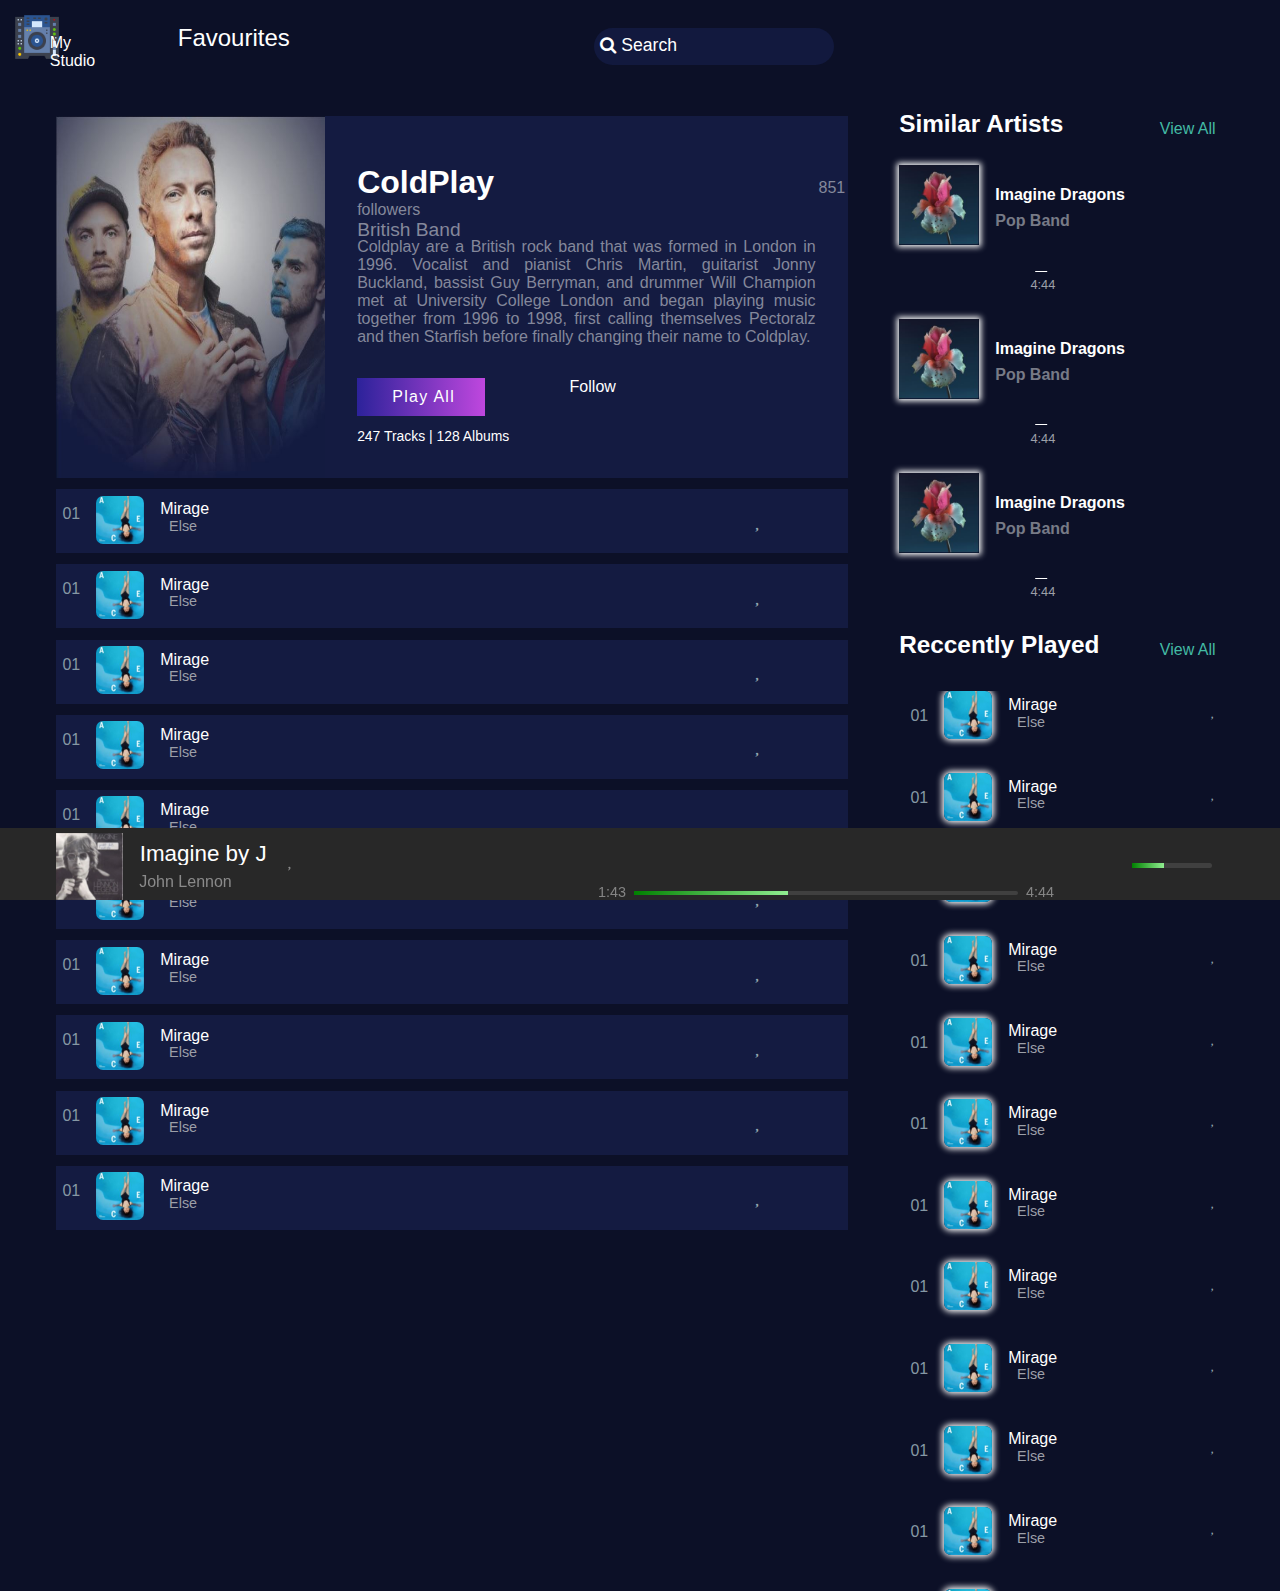
<file: coldplay.html>
<!DOCTYPE html>
<html>
<head>
	<title>Ninja's Studio</title>
	<meta name="viewport" content="width=device-width, initial-scale=1, minimum-scale=1">
	<link rel="stylesheet" type="text/css" href="style.css">
	<link rel="stylesheet" href="https://use.fontawesome.com/releases/v5.5.0/css/all.css" integrity="sha384-B4dIYHKNBt8Bc12p+WXckhzcICo0wtJAoU8YZTY5qE0Id1GSseTk6S+L3BlXeVIU" crossorigin="anonymous">
	<link href="https://cdnjs.cloudflare.com/ajax/libs/font-awesome/4.7.0/css/font-awesome.min.css" rel="stylesheet"/>
	<link rel="stylesheet" href="https://use.fontawesome.com/releases/v5.7.2/css/all.css" integrity="sha384-fnmOCqbTlWIlj8LyTjo7mOUStjsKC4pOpQbqyi7RrhN7udi9RwhKkMHpvLbHG9Sr" crossorigin="anonymous">
</head>
<body style="padding-top:50px">
	<div id="wrapper">
		<header>
			<nav>
				<div class="icon">
					<img src="images/music-studio-icon.png">
				</div>
				<div id="name">
					<span>My Studio</span>
				</div>
	            <div class="favourites"><span>Favourites</span></div>
	            <div class="search"><input type="text" placeholder="&#xF002; Search" style="font-family:sans-serif, FontAwesome" /></div>
	            <!-- <div class="search-icon"> -->
	            <div class="bell-icon"><i class="far fa-bell"></i></div>
	            <div class="profile-pic"><i class="far fa-user-circle"></i></div>
			</nav>
		</header>

		<div id="container">
			<main class="main-container2">
				<div class="about-artist2">
					<img src="images/singers/coldplay.JPG">
					<div class="details2">
						<div class="band-name">
							<span id="band-name2">ColdPlay</span>
							<span id="followers">851 followers</span>
							<br>
							<span id="band-type">British Band</span>
						</div>
						<div id="about-band">
							<p>Coldplay are a British rock band that was formed in London in 1996. Vocalist and pianist Chris Martin, guitarist Jonny Buckland, bassist Guy Berryman, and drummer Will Champion met at University College London and began playing music together from 1996 to 1998, first calling themselves Pectoralz and then Starfish before finally changing their name to Coldplay.</p>
						</div>
						<div class="play-all">
							<span>
								<div id="play-button2">
									<span> Play All </span>
								</div>
							</span>
							<span id="follow">Follow</span>
							<br>
							<span id="tracks">247 Tracks | 128 Albums</span>
						</div>
					</div>
				</div>

				<div class="song-list2">
					<div class="song-details2">
						<span class="song-number mbleft2">01</span>
						<div class="image-thumbnail mb2">
							<img src="images/queue/poster.jpg">
						</div>
						<div class="song-details mb2">
							<span class="song-name">Mirage</span>
							<span class="singer-name">Else</span>
						</div>
						<div class="heart-icon mb3">
							<i class="far fa-heart"></i>
							<i class="fas fa-plus"></i>
						</div>
					</div>

					<div class="song-details2">
						<span class="song-number mbleft2">01</span>
						<div class="image-thumbnail mb2">
							<img src="images/queue/poster.jpg">
						</div>
						<div class="song-details mb2">
							<span class="song-name">Mirage</span>
							<span class="singer-name">Else</span>
						</div>
						<div class="heart-icon mb3">
							<i class="far fa-heart"></i>
							<i class="fas fa-plus"></i>
						</div>
					</div>

					<div class="song-details2">
						<span class="song-number mbleft2">01</span>
						<div class="image-thumbnail mb2">
							<img src="images/queue/poster.jpg">
						</div>
						<div class="song-details mb2">
							<span class="song-name">Mirage</span>
							<span class="singer-name">Else</span>
						</div>
						<div class="heart-icon mb3">
							<i class="far fa-heart"></i>
							<i class="fas fa-plus"></i>
						</div>
					</div>

					<div class="song-details2">
						<span class="song-number mbleft2">01</span>
						<div class="image-thumbnail mb2">
							<img src="images/queue/poster.jpg">
						</div>
						<div class="song-details mb2">
							<span class="song-name">Mirage</span>
							<span class="singer-name">Else</span>
						</div>
						<div class="heart-icon mb3">
							<i class="far fa-heart"></i>
							<i class="fas fa-plus"></i>
						</div>
					</div>

					<div class="song-details2">
						<span class="song-number mbleft2">01</span>
						<div class="image-thumbnail mb2">
							<img src="images/queue/poster.jpg">
						</div>
						<div class="song-details mb2">
							<span class="song-name">Mirage</span>
							<span class="singer-name">Else</span>
						</div>
						<div class="heart-icon mb3">
							<i class="far fa-heart"></i>
							<i class="fas fa-plus"></i>
						</div>
					</div>

					<div class="song-details2">
						<span class="song-number mbleft2">01</span>
						<div class="image-thumbnail mb2">
							<img src="images/queue/poster.jpg">
						</div>
						<div class="song-details mb2">
							<span class="song-name">Mirage</span>
							<span class="singer-name">Else</span>
						</div>
						<div class="heart-icon mb3">
							<i class="far fa-heart"></i>
							<i class="fas fa-plus"></i>
						</div>
					</div>

					<div class="song-details2">
						<span class="song-number mbleft2">01</span>
						<div class="image-thumbnail mb2">
							<img src="images/queue/poster.jpg">
						</div>
						<div class="song-details mb2">
							<span class="song-name">Mirage</span>
							<span class="singer-name">Else</span>
						</div>
						<div class="heart-icon mb3">
							<i class="far fa-heart"></i>
							<i class="fas fa-plus"></i>
						</div>
					</div>

					<div class="song-details2">
						<span class="song-number mbleft2">01</span>
						<div class="image-thumbnail mb2">
							<img src="images/queue/poster.jpg">
						</div>
						<div class="song-details mb2">
							<span class="song-name">Mirage</span>
							<span class="singer-name">Else</span>
						</div>
						<div class="heart-icon mb3">
							<i class="far fa-heart"></i>
							<i class="fas fa-plus"></i>
						</div>
					</div>

					<div class="song-details2">
						<span class="song-number mbleft2">01</span>
						<div class="image-thumbnail mb2">
							<img src="images/queue/poster.jpg">
						</div>
						<div class="song-details mb2">
							<span class="song-name">Mirage</span>
							<span class="singer-name">Else</span>
						</div>
						<div class="heart-icon mb3">
							<i class="far fa-heart"></i>
							<i class="fas fa-plus"></i>
						</div>
					</div>

					<div class="song-details2">
						<span class="song-number mbleft2">01</span>
						<div class="image-thumbnail mb2">
							<img src="images/queue/poster.jpg">
						</div>
						<div class="song-details mb2">
							<span class="song-name">Mirage</span>
							<span class="singer-name">Else</span>
						</div>
						<div class="heart-icon mb3">
							<i class="far fa-heart"></i>
							<i class="fas fa-plus"></i>
						</div>
					</div>
					
				</div>
			</main>

			<aside>
				<section id="aside-section">
					<span id="aside-heading">
						<h3>Similar Artists</h3>
					</span>
					<div id="queue-link">
						<a href="#">View All</a>
						<i class="fas fa-caret-down"></i>
					</div>
					<div class="queue-dropdown">
						<div id="queue-value">
							<span> Playlists </span>
						</div>
						<hr>
						<div id="queue-value">
							<span> Favourite Songs </span>
						</div>
					</div>
				</section>
				
				<div class="queue-list2">
					<div class="artist-pic">
						<img src="images/latest/02.JPG">
					</div>

					<div class="artist-details2">
						<div id="artist-name2">
							Imagine Dragons
						</div>
						<div id="song-type2">
							Pop Band
						</div>
					</div>

					<div id="drop-down">
						<div class="three-dots">
							<a href="#">
								<i class="fas fa-ellipsis-h"></i>
							</a>
						</div>
						<div class="drop-down-menu">
							<div class="icon-and-use">
								<span id="dropdown-button">
									<i class="fas fa-play"></i>
								</span>
								<span class="icon-use">
									Play Now
								</span>
							</div>
							<hr>
							<div class="icon-and-use">
								<span id="dropdown-button">
									<i class="fas fa-plus"></i>
								</span>
								<span class="icon-use">
									Add To Queue
								</span>
							</div>
							<hr>
							<div class="icon-and-use">
								<span id="dropdown-button">
									<i class="fas fa-list"></i>
								</span>
								<span class="icon-use">
									Add To Favourites
								</span>
							</div>
							<hr>
							<div class="icon-and-use">
								<span id="dropdown-button">
									<i class="fas fa-info-circle"></i>
								</span>
								<span class="icon-use">
									Get Info
								</span>
							</div>
						</div>
						<div class="time-duration">
							4:44
						</div>
					</div>
				</div>
				<div class="queue-list2">
					<div class="artist-pic">
						<img src="images/latest/02.JPG">
					</div>

					<div class="artist-details2">
						<div id="artist-name2">
							Imagine Dragons
						</div>
						<div id="song-type2">
							Pop Band
						</div>
					</div>

					<div id="drop-down">
						<div class="three-dots">
							<a href="#">
								<i class="fas fa-ellipsis-h"></i>
							</a>
						</div>
						<div class="drop-down-menu">
							<div class="icon-and-use">
								<span id="dropdown-button">
									<i class="fas fa-play"></i>
								</span>
								<span class="icon-use">
									Play Now
								</span>
							</div>
							<hr>
							<div class="icon-and-use">
								<span id="dropdown-button">
									<i class="fas fa-plus"></i>
								</span>
								<span class="icon-use">
									Add To Queue
								</span>
							</div>
							<hr>
							<div class="icon-and-use">
								<span id="dropdown-button">
									<i class="fas fa-list"></i>
								</span>
								<span class="icon-use">
									Add To Favourites
								</span>
							</div>
							<hr>
							<div class="icon-and-use">
								<span id="dropdown-button">
									<i class="fas fa-info-circle"></i>
								</span>
								<span class="icon-use">
									Get Info
								</span>
							</div>
						</div>
						<div class="time-duration">
							4:44
						</div>
					</div>
				</div>
				<div class="queue-list2">
					<div class="artist-pic">
						<img src="images/latest/02.JPG">
					</div>

					<div class="artist-details2">
						<div id="artist-name2">
							Imagine Dragons
						</div>
						<div id="song-type2">
							Pop Band
						</div>
					</div>

					<div id="drop-down">
						<div class="three-dots">
							<a href="#">
								<i class="fas fa-ellipsis-h"></i>
							</a>
						</div>
						<div class="drop-down-menu">
							<div class="icon-and-use">
								<span id="dropdown-button">
									<i class="fas fa-play"></i>
								</span>
								<span class="icon-use">
									Play Now
								</span>
							</div>
							<hr>
							<div class="icon-and-use">
								<span id="dropdown-button">
									<i class="fas fa-plus"></i>
								</span>
								<span class="icon-use">
									Add To Queue
								</span>
							</div>
							<hr>
							<div class="icon-and-use">
								<span id="dropdown-button">
									<i class="fas fa-list"></i>
								</span>
								<span class="icon-use">
									Add To Favourites
								</span>
							</div>
							<hr>
							<div class="icon-and-use">
								<span id="dropdown-button">
									<i class="fas fa-info-circle"></i>
								</span>
								<span class="icon-use">
									Get Info
								</span>
							</div>
						</div>
						<div class="time-duration">
							4:44
						</div>
					</div>
				</div>

				<section id="aside-section" class="mb10">
					<span id="aside-heading">
						<h3>Reccently Played</h3>
					</span>
					<div id="queue-link">
						<a href="#">View All</a>
						<i class="fas fa-caret-down"></i>
					</div>
					<div class="queue-dropdown">
						<div id="queue-value">
							<span> Playlists </span>
						</div>
						<hr>
						<div id="queue-value">
							<span> Favourite Songs </span>
						</div>
					</div>
				</section>
				<div id="queue-list">
					<div class="queue-container">
						<span class="song-number">01</span>
						<div class="image-thumbnail">
							<img src="images/queue/poster.jpg">
						</div>
						<div class="song-details">
							<span class="song-name">Mirage</span>
							<span class="singer-name">Else</span>
						</div>
						<div class="heart-icon">
							<i class="far fa-heart"></i>
						</div>
					</div>
					<div class="queue-container">
						<span class="song-number">01</span>
						<div class="image-thumbnail">
							<img src="images/queue/poster.jpg">
						</div>
						<div class="song-details">
							<span class="song-name">Mirage</span>
							<span class="singer-name">Else</span>
						</div>
						<div class="heart-icon">
							<i class="far fa-heart"></i>
						</div>
					</div>
					<div class="queue-container">
						<span class="song-number">01</span>
						<div class="image-thumbnail">
							<img src="images/queue/poster.jpg">
						</div>
						<div class="song-details">
							<span class="song-name">Mirage</span>
							<span class="singer-name">Else</span>
						</div>
						<div class="heart-icon">
							<i class="far fa-heart"></i>
						</div>
					</div>
					<div class="queue-container">
						<span class="song-number">01</span>
						<div class="image-thumbnail">
							<img src="images/queue/poster.jpg">
						</div>
						<div class="song-details">
							<span class="song-name">Mirage</span>
							<span class="singer-name">Else</span>
						</div>
						<div class="heart-icon">
							<i class="far fa-heart"></i>
						</div>
					</div>
					<div class="queue-container">
						<span class="song-number">01</span>
						<div class="image-thumbnail">
							<img src="images/queue/poster.jpg">
						</div>
						<div class="song-details">
							<span class="song-name">Mirage</span>
							<span class="singer-name">Else</span>
						</div>
						<div class="heart-icon">
							<i class="far fa-heart"></i>
						</div>
					</div>
					<div class="queue-container">
						<span class="song-number">01</span>
						<div class="image-thumbnail">
							<img src="images/queue/poster.jpg">
						</div>
						<div class="song-details">
							<span class="song-name">Mirage</span>
							<span class="singer-name">Else</span>
						</div>
						<div class="heart-icon">
							<i class="far fa-heart"></i>
						</div>
					</div>
					<div class="queue-container">
						<span class="song-number">01</span>
						<div class="image-thumbnail">
							<img src="images/queue/poster.jpg">
						</div>
						<div class="song-details">
							<span class="song-name">Mirage</span>
							<span class="singer-name">Else</span>
						</div>
						<div class="heart-icon">
							<i class="far fa-heart"></i>
						</div>
					</div>
					<div class="queue-container">
						<span class="song-number">01</span>
						<div class="image-thumbnail">
							<img src="images/queue/poster.jpg">
						</div>
						<div class="song-details">
							<span class="song-name">Mirage</span>
							<span class="singer-name">Else</span>
						</div>
						<div class="heart-icon">
							<i class="far fa-heart"></i>
						</div>
					</div>
					<div class="queue-container">
						<span class="song-number">01</span>
						<div class="image-thumbnail">
							<img src="images/queue/poster.jpg">
						</div>
						<div class="song-details">
							<span class="song-name">Mirage</span>
							<span class="singer-name">Else</span>
						</div>
						<div class="heart-icon">
							<i class="far fa-heart"></i>
						</div>
					</div>
					<div class="queue-container">
						<span class="song-number">01</span>
						<div class="image-thumbnail">
							<img src="images/queue/poster.jpg">
						</div>
						<div class="song-details">
							<span class="song-name">Mirage</span>
							<span class="singer-name">Else</span>
						</div>
						<div class="heart-icon">
							<i class="far fa-heart"></i>
						</div>
					</div>
					<div class="queue-container">
						<span class="song-number">01</span>
						<div class="image-thumbnail">
							<img src="images/queue/poster.jpg">
						</div>
						<div class="song-details">
							<span class="song-name">Mirage</span>
							<span class="singer-name">Else</span>
						</div>
						<div class="heart-icon">
							<i class="far fa-heart"></i>
						</div>
					</div>
					<div class="queue-container">
						<span class="song-number">01</span>
						<div class="image-thumbnail">
							<img src="images/queue/poster.jpg">
						</div>
						<div class="song-details">
							<span class="song-name">Mirage</span>
							<span class="singer-name">Else</span>
						</div>
						<div class="heart-icon">
							<i class="far fa-heart"></i>
						</div>
					</div>
					<div class="queue-container">
						<span class="song-number">01</span>
						<div class="image-thumbnail">
							<img src="images/queue/poster.jpg">
						</div>
						<div class="song-details">
							<span class="song-name">Mirage</span>
							<span class="singer-name">Else</span>
						</div>
						<div class="heart-icon">
							<i class="far fa-heart"></i>
						</div>
					</div>
					<div class="queue-container">
						<span class="song-number">01</span>
						<div class="image-thumbnail">
							<img src="images/queue/poster.jpg">
						</div>
						<div class="song-details">
							<span class="song-name">Mirage</span>
							<span class="singer-name">Else</span>
						</div>
						<div class="heart-icon">
							<i class="far fa-heart"></i>
						</div>
					</div>
					<div class="queue-container">
						<span class="song-number">01</span>
						<div class="image-thumbnail">
							<img src="images/queue/poster.jpg">
						</div>
						<div class="song-details">
							<span class="song-name">Mirage</span>
							<span class="singer-name">Else</span>
						</div>
						<div class="heart-icon">
							<i class="far fa-heart"></i>
						</div>
					</div>

				</div>
			</aside>
		</div>
	</div>

	<footer>
		<div class="music-player">
			<div id="song-image">
				<img src="images/player/player.JPG">
			</div>
			<div id="name-and-singerName">
				<div id="name-song">
					Imagine by J Carter
				</div>
				<div id="name-singer">
					John Lennon
				</div>
			</div>

			<div class="player-icons">
				<i class="far fa-heart"></i>
				<i class="fas fa-ban"></i>
			</div>

			<div class="main-player">
				<div class="player-buttons">
					<span id="random">
						<i class="fas fa-random"></i>
					</span>
					<span id="step-backward">
						<i class="fas fa-step-backward"></i>
					</span>
					<span id="pause">
						<i class="far fa-pause-circle"></i>
					</span>
					<span id="step-forward">
						<i class="fas fa-step-forward"></i>
					</span>
					<span id="repeat">
						<i class="fas fa-redo"></i>
					</span>
				</div>

				<div class="slider-details">
					<div id="at-time">
						1:43
					</div>
					<div class="slider">
						<div id="breakpoint">
							<i class="fas fa-circle"></i>
						</div>
					</div>
					<div id="length-song">
						4:44
					</div>
				</div>
			</div>

			<div class="volume-and-expand">
				<span>
					<i class="fas fa-volume-up"></i>
				</span>
				<div class="slider-details2">
					<div class="slider2">
						<div id="breakpoint2">
							<i class="fas fa-circle"></i>
						</div>
					</div>
				</div>
				<span id="expand">
					<i class="fas fa-arrows-alt-v"></i>
				</span>
			</div>
		</div>
	</footer>
</body>
</html>
</file>
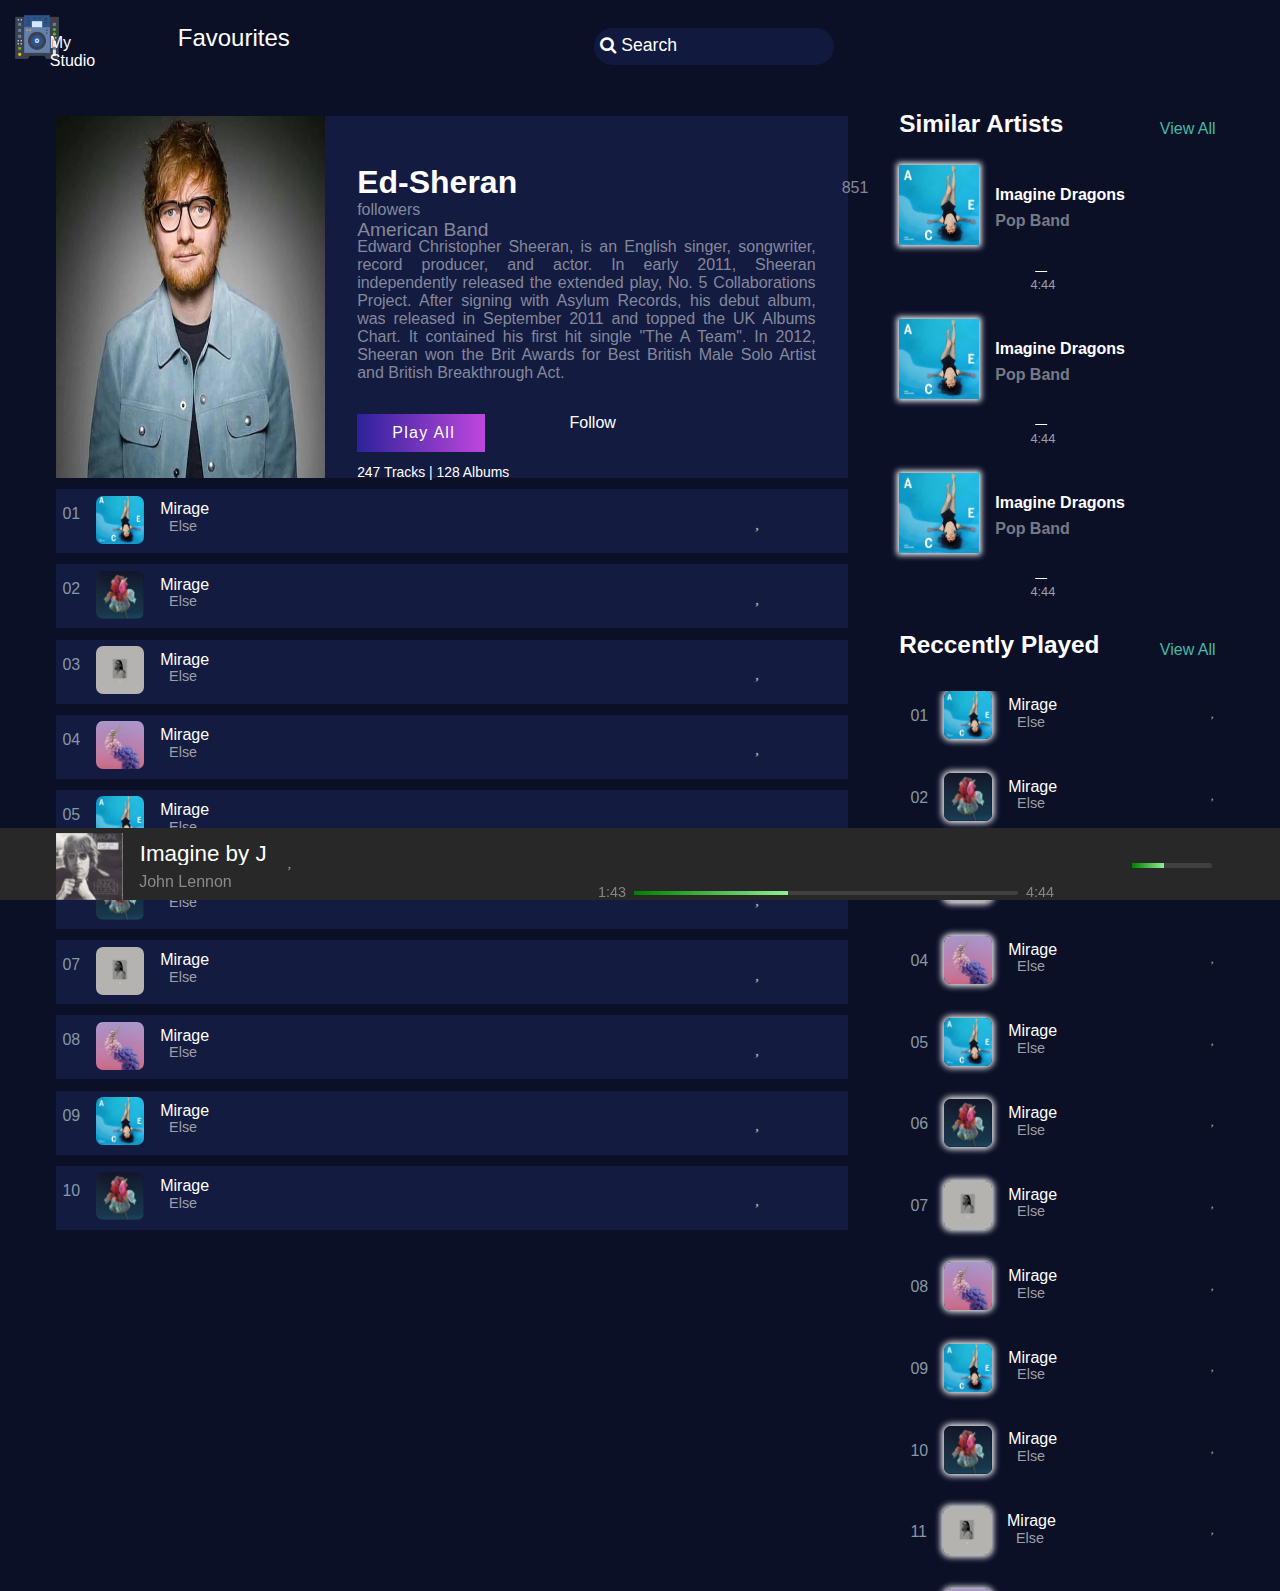
<file: ed-sheran.html>
<!DOCTYPE html>
<html>
<head>
	<title>Ninja's Studio</title>
	<meta name="viewport" content="width=device-width, initial-scale=1, minimum-scale=1">
	<link rel="stylesheet" type="text/css" href="style.css">
	<link rel="stylesheet" href="https://use.fontawesome.com/releases/v5.5.0/css/all.css" integrity="sha384-B4dIYHKNBt8Bc12p+WXckhzcICo0wtJAoU8YZTY5qE0Id1GSseTk6S+L3BlXeVIU" crossorigin="anonymous">
	<link href="https://cdnjs.cloudflare.com/ajax/libs/font-awesome/4.7.0/css/font-awesome.min.css" rel="stylesheet"/>
	<link rel="stylesheet" href="https://use.fontawesome.com/releases/v5.7.2/css/all.css" integrity="sha384-fnmOCqbTlWIlj8LyTjo7mOUStjsKC4pOpQbqyi7RrhN7udi9RwhKkMHpvLbHG9Sr" crossorigin="anonymous">
</head>
<body style="padding-top:50px">
	<div id="wrapper">
		<header>
			<nav>
				<div class="icon">
					<img src="images/music-studio-icon.png">
				</div>
				<div id="name">
					<span>My Studio</span>
				</div>
	            <div class="favourites"><span>Favourites</span></div>
	            <div class="search"><input type="text" placeholder="&#xF002; Search" style="font-family:sans-serif, FontAwesome" /></div>
	            <!-- <div class="search-icon"> -->
	            <div class="bell-icon"><i class="far fa-bell"></i></div>
	            <div class="profile-pic"><i class="far fa-user-circle"></i></div>
			</nav>
		</header>

		<div id="container">
			<main class="main-container2">
				<div class="about-artist2">
					<img src="images/singers/ed-sheran.JPG">
					<div class="details2">
						<div class="band-name">
							<span id="band-name2">Ed-Sheran</span>
							<span id="followers">851 followers</span>
							<br>
							<span id="band-type">American Band</span>
						</div>
						<div id="about-band">
							<p>Edward Christopher Sheeran, is an English singer, songwriter, record producer, and actor. In early 2011, Sheeran independently released the extended play, No. 5 Collaborations Project. After signing with Asylum Records, his debut album, was released in September 2011 and topped the UK Albums Chart. It contained his first hit single "The A Team". In 2012, Sheeran won the Brit Awards for Best British Male Solo Artist and British Breakthrough Act.</p>
						</div>
						<div class="play-all">
							<span>
								<div id="play-button2">
									<span> Play All </span>
								</div>
							</span>
							<span id="follow">Follow</span>
							<br>
							<span id="tracks">247 Tracks | 128 Albums</span>
						</div>
					</div>
				</div>

				<div class="song-list2">
					<div class="song-details2">
						<span class="song-number mbleft2">01</span>
						<div class="image-thumbnail mb2">
							<img src="images/queue/poster.jpg">
						</div>
						<div class="song-details mb2">
							<span class="song-name">Mirage</span>
							<span class="singer-name">Else</span>
						</div>
						<div class="heart-icon mb3">
							<i class="far fa-heart"></i>
							<i class="fas fa-plus"></i>
						</div>
					</div>

					<div class="song-details2">
						<span class="song-number mbleft2">02</span>
						<div class="image-thumbnail mb2">
							<img src="images/latest/02.JPG">
						</div>
						<div class="song-details mb2">
							<span class="song-name">Mirage</span>
							<span class="singer-name">Else</span>
						</div>
						<div class="heart-icon mb3">
							<i class="far fa-heart"></i>
							<i class="fas fa-plus"></i>
						</div>
					</div>

					<div class="song-details2">
						<span class="song-number mbleft2">03</span>
						<div class="image-thumbnail mb2">
							<img src="images/latest/03.JPG">
						</div>
						<div class="song-details mb2">
							<span class="song-name">Mirage</span>
							<span class="singer-name">Else</span>
						</div>
						<div class="heart-icon mb3">
							<i class="far fa-heart"></i>
							<i class="fas fa-plus"></i>
						</div>
					</div>

					<div class="song-details2">
						<span class="song-number mbleft2">04</span>
						<div class="image-thumbnail mb2">
							<img src="images/latest/04.JPG">
						</div>
						<div class="song-details mb2">
							<span class="song-name">Mirage</span>
							<span class="singer-name">Else</span>
						</div>
						<div class="heart-icon mb3">
							<i class="far fa-heart"></i>
							<i class="fas fa-plus"></i>
						</div>
					</div>

					<div class="song-details2">
						<span class="song-number mbleft2">05</span>
						<div class="image-thumbnail mb2">
							<img src="images/latest/01.JPG">
						</div>
						<div class="song-details mb2">
							<span class="song-name">Mirage</span>
							<span class="singer-name">Else</span>
						</div>
						<div class="heart-icon mb3">
							<i class="far fa-heart"></i>
							<i class="fas fa-plus"></i>
						</div>
					</div>

					<div class="song-details2">
						<span class="song-number mbleft2">06</span>
						<div class="image-thumbnail mb2">
							<img src="images/latest/02.JPG">
						</div>
						<div class="song-details mb2">
							<span class="song-name">Mirage</span>
							<span class="singer-name">Else</span>
						</div>
						<div class="heart-icon mb3">
							<i class="far fa-heart"></i>
							<i class="fas fa-plus"></i>
						</div>
					</div>

					<div class="song-details2">
						<span class="song-number mbleft2">07</span>
						<div class="image-thumbnail mb2">
							<img src="images/latest/03.JPG">
						</div>
						<div class="song-details mb2">
							<span class="song-name">Mirage</span>
							<span class="singer-name">Else</span>
						</div>
						<div class="heart-icon mb3">
							<i class="far fa-heart"></i>
							<i class="fas fa-plus"></i>
						</div>
					</div>

					<div class="song-details2">
						<span class="song-number mbleft2">08</span>
						<div class="image-thumbnail mb2">
							<img src="images/latest/04.JPG">
						</div>
						<div class="song-details mb2">
							<span class="song-name">Mirage</span>
							<span class="singer-name">Else</span>
						</div>
						<div class="heart-icon mb3">
							<i class="far fa-heart"></i>
							<i class="fas fa-plus"></i>
						</div>
					</div>

					<div class="song-details2">
						<span class="song-number mbleft2">09</span>
						<div class="image-thumbnail mb2">
							<img src="images/latest/01.JPG">
						</div>
						<div class="song-details mb2">
							<span class="song-name">Mirage</span>
							<span class="singer-name">Else</span>
						</div>
						<div class="heart-icon mb3">
							<i class="far fa-heart"></i>
							<i class="fas fa-plus"></i>
						</div>
					</div>

					<div class="song-details2">
						<span class="song-number mbleft2">10</span>
						<div class="image-thumbnail mb2">
							<img src="images/latest/02.JPG">
						</div>
						<div class="song-details mb2">
							<span class="song-name">Mirage</span>
							<span class="singer-name">Else</span>
						</div>
						<div class="heart-icon mb3">
							<i class="far fa-heart"></i>
							<i class="fas fa-plus"></i>
						</div>
					</div>
					
				</div>
			</main>

			<aside>
				<section id="aside-section">
					<span id="aside-heading">
						<h3>Similar Artists</h3>
					</span>
					<div id="queue-link">
						<a href="#">View All</a>
						<i class="fas fa-caret-down"></i>
					</div>
					<div class="queue-dropdown">
						<div id="queue-value">
							<span> Playlists </span>
						</div>
						<hr>
						<div id="queue-value">
							<span> Favourite Songs </span>
						</div>
					</div>
				</section>
				
				<div class="queue-list2">
					<div class="artist-pic">
						<img src="images/latest/01.JPG">
					</div>

					<div class="artist-details2">
						<div id="artist-name2">
							Imagine Dragons
						</div>
						<div id="song-type2">
							Pop Band
						</div>
					</div>

					<div id="drop-down">
						<div class="three-dots">
							<a href="#">
								<i class="fas fa-ellipsis-h"></i>
							</a>
						</div>
						<div class="drop-down-menu">
							<div class="icon-and-use">
								<span id="dropdown-button">
									<i class="fas fa-play"></i>
								</span>
								<span class="icon-use">
									Play Now
								</span>
							</div>
							<hr>
							<div class="icon-and-use">
								<span id="dropdown-button">
									<i class="fas fa-plus"></i>
								</span>
								<span class="icon-use">
									Add To Queue
								</span>
							</div>
							<hr>
							<div class="icon-and-use">
								<span id="dropdown-button">
									<i class="fas fa-list"></i>
								</span>
								<span class="icon-use">
									Add To Favourites
								</span>
							</div>
							<hr>
							<div class="icon-and-use">
								<span id="dropdown-button">
									<i class="fas fa-info-circle"></i>
								</span>
								<span class="icon-use">
									Get Info
								</span>
							</div>
						</div>
						<div class="time-duration">
							4:44
						</div>
					</div>
				</div>
				<div class="queue-list2">
					<div class="artist-pic">
						<img src="images/latest/01.JPG">
					</div>

					<div class="artist-details2">
						<div id="artist-name2">
							Imagine Dragons
						</div>
						<div id="song-type2">
							Pop Band
						</div>
					</div>

					<div id="drop-down">
						<div class="three-dots">
							<a href="#">
								<i class="fas fa-ellipsis-h"></i>
							</a>
						</div>
						<div class="drop-down-menu">
							<div class="icon-and-use">
								<span id="dropdown-button">
									<i class="fas fa-play"></i>
								</span>
								<span class="icon-use">
									Play Now
								</span>
							</div>
							<hr>
							<div class="icon-and-use">
								<span id="dropdown-button">
									<i class="fas fa-plus"></i>
								</span>
								<span class="icon-use">
									Add To Queue
								</span>
							</div>
							<hr>
							<div class="icon-and-use">
								<span id="dropdown-button">
									<i class="fas fa-list"></i>
								</span>
								<span class="icon-use">
									Add To Favourites
								</span>
							</div>
							<hr>
							<div class="icon-and-use">
								<span id="dropdown-button">
									<i class="fas fa-info-circle"></i>
								</span>
								<span class="icon-use">
									Get Info
								</span>
							</div>
						</div>
						<div class="time-duration">
							4:44
						</div>
					</div>
				</div>
				<div class="queue-list2">
					<div class="artist-pic">
						<img src="images/latest/01.JPG">
					</div>

					<div class="artist-details2">
						<div id="artist-name2">
							Imagine Dragons
						</div>
						<div id="song-type2">
							Pop Band
						</div>
					</div>

					<div id="drop-down">
						<div class="three-dots">
							<a href="#">
								<i class="fas fa-ellipsis-h"></i>
							</a>
						</div>
						<div class="drop-down-menu">
							<div class="icon-and-use">
								<span id="dropdown-button">
									<i class="fas fa-play"></i>
								</span>
								<span class="icon-use">
									Play Now
								</span>
							</div>
							<hr>
							<div class="icon-and-use">
								<span id="dropdown-button">
									<i class="fas fa-plus"></i>
								</span>
								<span class="icon-use">
									Add To Queue
								</span>
							</div>
							<hr>
							<div class="icon-and-use">
								<span id="dropdown-button">
									<i class="fas fa-list"></i>
								</span>
								<span class="icon-use">
									Add To Favourites
								</span>
							</div>
							<hr>
							<div class="icon-and-use">
								<span id="dropdown-button">
									<i class="fas fa-info-circle"></i>
								</span>
								<span class="icon-use">
									Get Info
								</span>
							</div>
						</div>
						<div class="time-duration">
							4:44
						</div>
					</div>
				</div>

				<section id="aside-section" class="mb10">
					<span id="aside-heading">
						<h3>Reccently Played</h3>
					</span>
					<div id="queue-link">
						<a href="#">View All</a>
						<i class="fas fa-caret-down"></i>
					</div>
					<div class="queue-dropdown">
						<div id="queue-value">
							<span> Playlists </span>
						</div>
						<hr>
						<div id="queue-value">
							<span> Favourite Songs </span>
						</div>
					</div>
				</section>
				<div id="queue-list">
					<div class="queue-container">
						<span class="song-number">01</span>
						<div class="image-thumbnail">
							<img src="images/latest/01.JPG">
						</div>
						<div class="song-details">
							<span class="song-name">Mirage</span>
							<span class="singer-name">Else</span>
						</div>
						<div class="heart-icon">
							<i class="far fa-heart"></i>
						</div>
					</div>
					<div class="queue-container">
						<span class="song-number">02</span>
						<div class="image-thumbnail">
							<img src="images/latest/02.JPG">
						</div>
						<div class="song-details">
							<span class="song-name">Mirage</span>
							<span class="singer-name">Else</span>
						</div>
						<div class="heart-icon">
							<i class="far fa-heart"></i>
						</div>
					</div>
					<div class="queue-container">
						<span class="song-number">03</span>
						<div class="image-thumbnail">
							<img src="images/latest/03.JPG">
						</div>
						<div class="song-details">
							<span class="song-name">Mirage</span>
							<span class="singer-name">Else</span>
						</div>
						<div class="heart-icon">
							<i class="far fa-heart"></i>
						</div>
					</div>
					<div class="queue-container">
						<span class="song-number">04</span>
						<div class="image-thumbnail">
							<img src="images/latest/04.JPG">
						</div>
						<div class="song-details">
							<span class="song-name">Mirage</span>
							<span class="singer-name">Else</span>
						</div>
						<div class="heart-icon">
							<i class="far fa-heart"></i>
						</div>
					</div>
					<div class="queue-container">
						<span class="song-number">05</span>
						<div class="image-thumbnail">
							<img src="images/latest/01.JPG">
						</div>
						<div class="song-details">
							<span class="song-name">Mirage</span>
							<span class="singer-name">Else</span>
						</div>
						<div class="heart-icon">
							<i class="far fa-heart"></i>
						</div>
					</div>
					<div class="queue-container">
						<span class="song-number">06</span>
						<div class="image-thumbnail">
							<img src="images/latest/02.JPG">
						</div>
						<div class="song-details">
							<span class="song-name">Mirage</span>
							<span class="singer-name">Else</span>
						</div>
						<div class="heart-icon">
							<i class="far fa-heart"></i>
						</div>
					</div>
					<div class="queue-container">
						<span class="song-number">07</span>
						<div class="image-thumbnail">
							<img src="images/latest/03.JPG">
						</div>
						<div class="song-details">
							<span class="song-name">Mirage</span>
							<span class="singer-name">Else</span>
						</div>
						<div class="heart-icon">
							<i class="far fa-heart"></i>
						</div>
					</div>
					<div class="queue-container">
						<span class="song-number">08</span>
						<div class="image-thumbnail">
							<img src="images/latest/04.JPG">
						</div>
						<div class="song-details">
							<span class="song-name">Mirage</span>
							<span class="singer-name">Else</span>
						</div>
						<div class="heart-icon">
							<i class="far fa-heart"></i>
						</div>
					</div>
					<div class="queue-container">
						<span class="song-number">09</span>
						<div class="image-thumbnail">
							<img src="images/latest/01.JPG">
						</div>
						<div class="song-details">
							<span class="song-name">Mirage</span>
							<span class="singer-name">Else</span>
						</div>
						<div class="heart-icon">
							<i class="far fa-heart"></i>
						</div>
					</div>
					<div class="queue-container">
						<span class="song-number">10</span>
						<div class="image-thumbnail">
							<img src="images/latest/02.JPG">
						</div>
						<div class="song-details">
							<span class="song-name">Mirage</span>
							<span class="singer-name">Else</span>
						</div>
						<div class="heart-icon">
							<i class="far fa-heart"></i>
						</div>
					</div>
					<div class="queue-container">
						<span class="song-number">11</span>
						<div class="image-thumbnail">
							<img src="images/latest/03.JPG">
						</div>
						<div class="song-details">
							<span class="song-name">Mirage</span>
							<span class="singer-name">Else</span>
						</div>
						<div class="heart-icon">
							<i class="far fa-heart"></i>
						</div>
					</div>
					<div class="queue-container">
						<span class="song-number">12</span>
						<div class="image-thumbnail">
							<img src="images/latest/04.JPG">
						</div>
						<div class="song-details">
							<span class="song-name">Mirage</span>
							<span class="singer-name">Else</span>
						</div>
						<div class="heart-icon">
							<i class="far fa-heart"></i>
						</div>
					</div>
					<div class="queue-container">
						<span class="song-number">13</span>
						<div class="image-thumbnail">
							<img src="images/latest/01.JPG">
						</div>
						<div class="song-details">
							<span class="song-name">Mirage</span>
							<span class="singer-name">Else</span>
						</div>
						<div class="heart-icon">
							<i class="far fa-heart"></i>
						</div>
					</div>
					<div class="queue-container">
						<span class="song-number">14</span>
						<div class="image-thumbnail">
							<img src="images/latest/02.JPG">
						</div>
						<div class="song-details">
							<span class="song-name">Mirage</span>
							<span class="singer-name">Else</span>
						</div>
						<div class="heart-icon">
							<i class="far fa-heart"></i>
						</div>
					</div>
					<div class="queue-container">
						<span class="song-number">15</span>
						<div class="image-thumbnail">
							<img src="images/latest/03.JPG">
						</div>
						<div class="song-details">
							<span class="song-name">Mirage</span>
							<span class="singer-name">Else</span>
						</div>
						<div class="heart-icon">
							<i class="far fa-heart"></i>
						</div>
					</div>

				</div>
			</aside>
		</div>
	</div>

	<footer>
		<div class="music-player">
			<div id="song-image">
				<img src="images/player/player.JPG">
			</div>
			<div id="name-and-singerName">
				<div id="name-song">
					Imagine by J Carter
				</div>
				<div id="name-singer">
					John Lennon
				</div>
			</div>

			<div class="player-icons">
				<i class="far fa-heart"></i>
				<i class="fas fa-ban"></i>
			</div>

			<div class="main-player">
				<div class="player-buttons">
					<span id="random">
						<i class="fas fa-random"></i>
					</span>
					<span id="step-backward">
						<i class="fas fa-step-backward"></i>
					</span>
					<span id="pause">
						<i class="far fa-pause-circle"></i>
					</span>
					<span id="step-forward">
						<i class="fas fa-step-forward"></i>
					</span>
					<span id="repeat">
						<i class="fas fa-redo"></i>
					</span>
				</div>

				<div class="slider-details">
					<div id="at-time">
						1:43
					</div>
					<div class="slider">
						<div id="breakpoint">
							<i class="fas fa-circle"></i>
						</div>
					</div>
					<div id="length-song">
						4:44
					</div>
				</div>
			</div>

			<div class="volume-and-expand">
				<span>
					<i class="fas fa-volume-up"></i>
				</span>
				<div class="slider-details2">
					<div class="slider2">
						<div id="breakpoint2">
							<i class="fas fa-circle"></i>
						</div>
					</div>
				</div>
				<span id="expand">
					<i class="fas fa-arrows-alt-v"></i>
				</span>
			</div>
		</div>
	</footer>
</body>
</html>
</file>
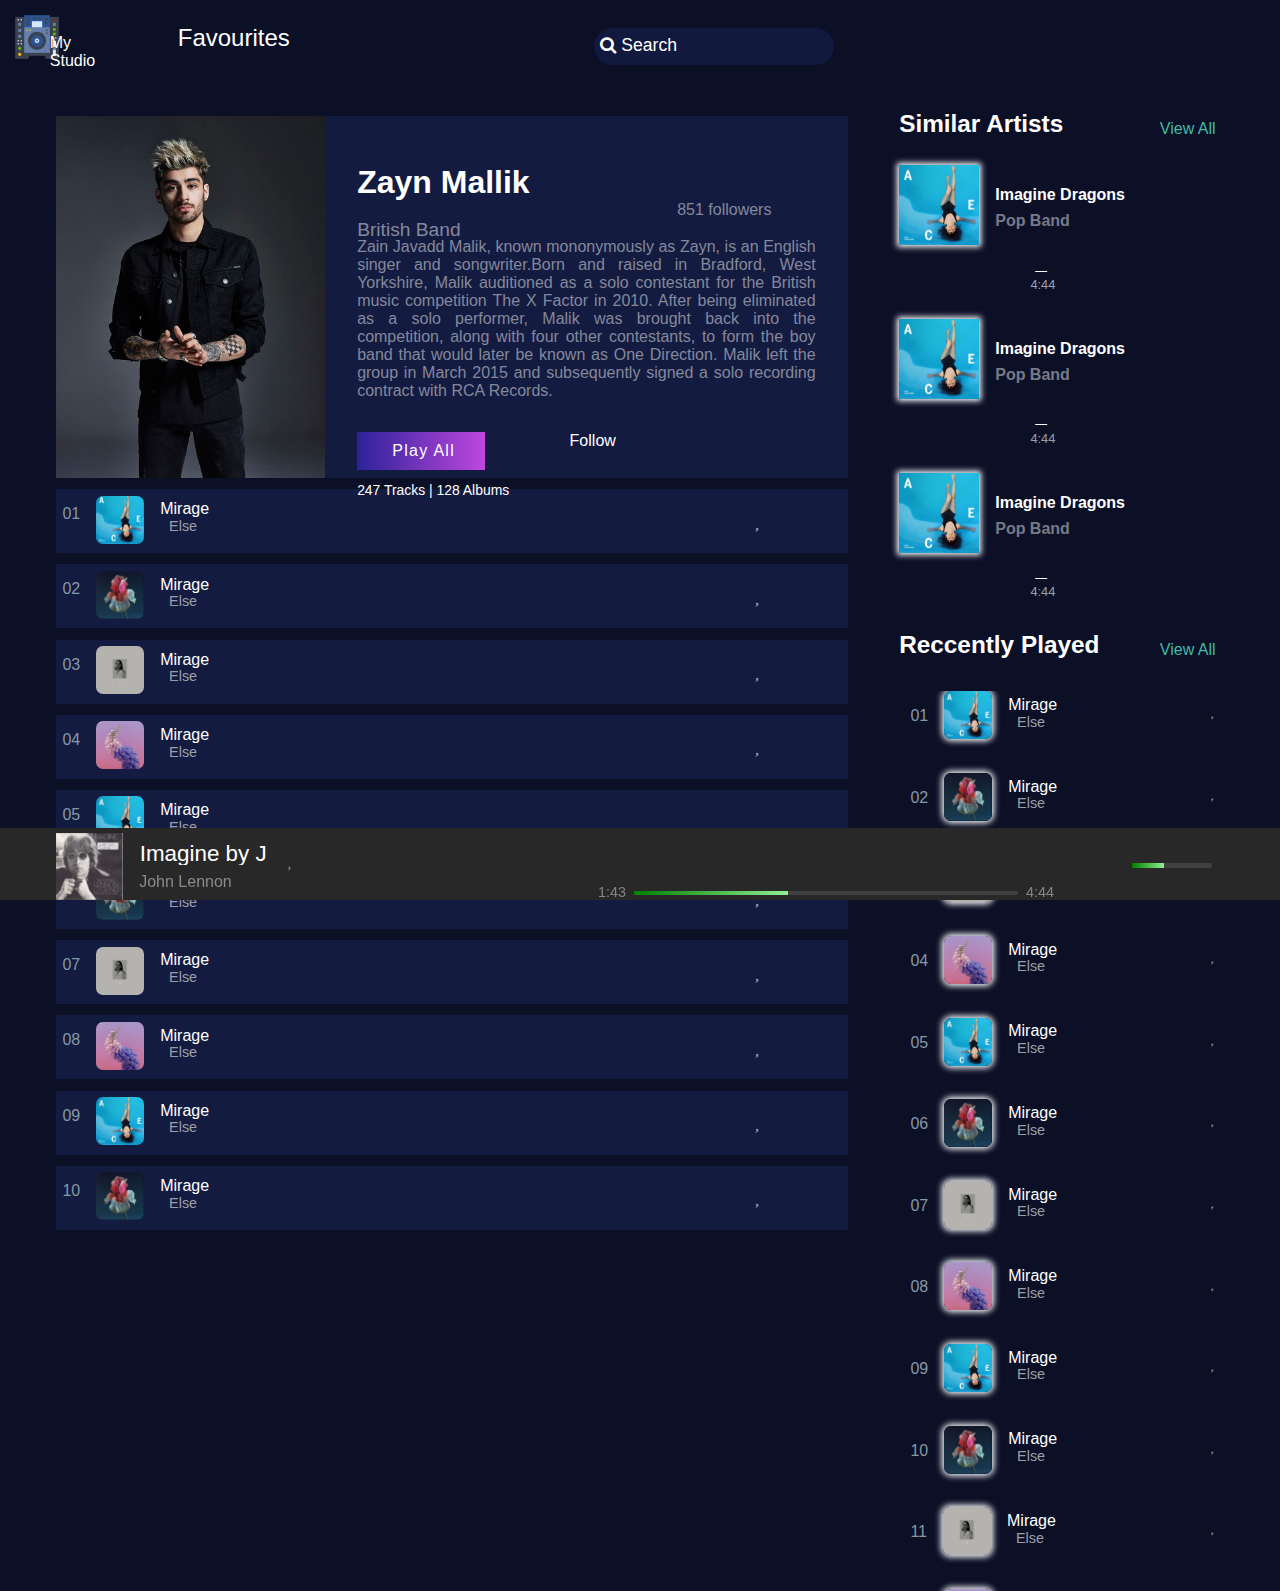
<file: zayn.html>
<!DOCTYPE html>
<html>
<head>
	<title>Ninja's Studio</title>
	<meta name="viewport" content="width=device-width, initial-scale=1, minimum-scale=1">
	<link rel="stylesheet" type="text/css" href="style.css">
	<link rel="stylesheet" href="https://use.fontawesome.com/releases/v5.5.0/css/all.css" integrity="sha384-B4dIYHKNBt8Bc12p+WXckhzcICo0wtJAoU8YZTY5qE0Id1GSseTk6S+L3BlXeVIU" crossorigin="anonymous">
	<link href="https://cdnjs.cloudflare.com/ajax/libs/font-awesome/4.7.0/css/font-awesome.min.css" rel="stylesheet"/>
	<link rel="stylesheet" href="https://use.fontawesome.com/releases/v5.7.2/css/all.css" integrity="sha384-fnmOCqbTlWIlj8LyTjo7mOUStjsKC4pOpQbqyi7RrhN7udi9RwhKkMHpvLbHG9Sr" crossorigin="anonymous">
</head>
<body style="padding-top:50px">
	<div id="wrapper">
		<header>
			<nav>
				<div class="icon">
					<img src="images/music-studio-icon.png">
				</div>
				<div id="name">
					<span>My Studio</span>
				</div>
	            <div class="favourites"><span>Favourites</span></div>
	            <div class="search"><input type="text" placeholder="&#xF002; Search" style="font-family:sans-serif, FontAwesome" /></div>
	            <!-- <div class="search-icon"> -->
	            <div class="bell-icon"><i class="far fa-bell"></i></div>
	            <div class="profile-pic"><i class="far fa-user-circle"></i></div>
			</nav>
		</header>

		<div id="container">
			<main class="main-container2">
				<div class="about-artist2">
					<img src="images/singers/zayn.jpg">
					<div class="details2">
						<div class="band-name">
							<span id="band-name2">Zayn Mallik</span>
							<span id="followers">851 followers</span>
							<br>
							<span id="band-type">British Band</span>
						</div>
						<div id="about-band">
							<p>Zain Javadd Malik, known mononymously as Zayn, is an English singer and songwriter.Born and raised in Bradford, West Yorkshire, Malik auditioned as a solo contestant for the British music competition The X Factor in 2010. After being eliminated as a solo performer, Malik was brought back into the competition, along with four other contestants, to form the boy band that would later be known as One Direction. Malik left the group in March 2015 and subsequently signed a solo recording contract with RCA Records.</p>
						</div>
						<div class="play-all">
							<span>
								<div id="play-button2">
									<span> Play All </span>
								</div>
							</span>
							<span id="follow">Follow</span>
							<br>
							<span id="tracks">247 Tracks | 128 Albums</span>
						</div>
					</div>
				</div>

				<div class="song-list2">
					<div class="song-details2">
						<span class="song-number mbleft2">01</span>
						<div class="image-thumbnail mb2">
							<img src="images/queue/poster.jpg">
						</div>
						<div class="song-details mb2">
							<span class="song-name">Mirage</span>
							<span class="singer-name">Else</span>
						</div>
						<div class="heart-icon mb3">
							<i class="far fa-heart"></i>
							<i class="fas fa-plus"></i>
						</div>
					</div>

					<div class="song-details2">
						<span class="song-number mbleft2">02</span>
						<div class="image-thumbnail mb2">
							<img src="images/latest/02.JPG">
						</div>
						<div class="song-details mb2">
							<span class="song-name">Mirage</span>
							<span class="singer-name">Else</span>
						</div>
						<div class="heart-icon mb3">
							<i class="far fa-heart"></i>
							<i class="fas fa-plus"></i>
						</div>
					</div>

					<div class="song-details2">
						<span class="song-number mbleft2">03</span>
						<div class="image-thumbnail mb2">
							<img src="images/latest/03.JPG">
						</div>
						<div class="song-details mb2">
							<span class="song-name">Mirage</span>
							<span class="singer-name">Else</span>
						</div>
						<div class="heart-icon mb3">
							<i class="far fa-heart"></i>
							<i class="fas fa-plus"></i>
						</div>
					</div>

					<div class="song-details2">
						<span class="song-number mbleft2">04</span>
						<div class="image-thumbnail mb2">
							<img src="images/latest/04.JPG">
						</div>
						<div class="song-details mb2">
							<span class="song-name">Mirage</span>
							<span class="singer-name">Else</span>
						</div>
						<div class="heart-icon mb3">
							<i class="far fa-heart"></i>
							<i class="fas fa-plus"></i>
						</div>
					</div>

					<div class="song-details2">
						<span class="song-number mbleft2">05</span>
						<div class="image-thumbnail mb2">
							<img src="images/latest/01.JPG">
						</div>
						<div class="song-details mb2">
							<span class="song-name">Mirage</span>
							<span class="singer-name">Else</span>
						</div>
						<div class="heart-icon mb3">
							<i class="far fa-heart"></i>
							<i class="fas fa-plus"></i>
						</div>
					</div>

					<div class="song-details2">
						<span class="song-number mbleft2">06</span>
						<div class="image-thumbnail mb2">
							<img src="images/latest/02.JPG">
						</div>
						<div class="song-details mb2">
							<span class="song-name">Mirage</span>
							<span class="singer-name">Else</span>
						</div>
						<div class="heart-icon mb3">
							<i class="far fa-heart"></i>
							<i class="fas fa-plus"></i>
						</div>
					</div>

					<div class="song-details2">
						<span class="song-number mbleft2">07</span>
						<div class="image-thumbnail mb2">
							<img src="images/latest/03.JPG">
						</div>
						<div class="song-details mb2">
							<span class="song-name">Mirage</span>
							<span class="singer-name">Else</span>
						</div>
						<div class="heart-icon mb3">
							<i class="far fa-heart"></i>
							<i class="fas fa-plus"></i>
						</div>
					</div>

					<div class="song-details2">
						<span class="song-number mbleft2">08</span>
						<div class="image-thumbnail mb2">
							<img src="images/latest/04.JPG">
						</div>
						<div class="song-details mb2">
							<span class="song-name">Mirage</span>
							<span class="singer-name">Else</span>
						</div>
						<div class="heart-icon mb3">
							<i class="far fa-heart"></i>
							<i class="fas fa-plus"></i>
						</div>
					</div>

					<div class="song-details2">
						<span class="song-number mbleft2">09</span>
						<div class="image-thumbnail mb2">
							<img src="images/latest/01.JPG">
						</div>
						<div class="song-details mb2">
							<span class="song-name">Mirage</span>
							<span class="singer-name">Else</span>
						</div>
						<div class="heart-icon mb3">
							<i class="far fa-heart"></i>
							<i class="fas fa-plus"></i>
						</div>
					</div>

					<div class="song-details2">
						<span class="song-number mbleft2">10</span>
						<div class="image-thumbnail mb2">
							<img src="images/latest/02.JPG">
						</div>
						<div class="song-details mb2">
							<span class="song-name">Mirage</span>
							<span class="singer-name">Else</span>
						</div>
						<div class="heart-icon mb3">
							<i class="far fa-heart"></i>
							<i class="fas fa-plus"></i>
						</div>
					</div>
					
				</div>
			</main>

			<aside>
				<section id="aside-section">
					<span id="aside-heading">
						<h3>Similar Artists</h3>
					</span>
					<div id="queue-link">
						<a href="#">View All</a>
						<i class="fas fa-caret-down"></i>
					</div>
					<div class="queue-dropdown">
						<div id="queue-value">
							<span> Playlists </span>
						</div>
						<hr>
						<div id="queue-value">
							<span> Favourite Songs </span>
						</div>
					</div>
				</section>
				
				<div class="queue-list2">
					<div class="artist-pic">
						<img src="images/latest/01.JPG">
					</div>

					<div class="artist-details2">
						<div id="artist-name2">
							Imagine Dragons
						</div>
						<div id="song-type2">
							Pop Band
						</div>
					</div>

					<div id="drop-down">
						<div class="three-dots">
							<a href="#">
								<i class="fas fa-ellipsis-h"></i>
							</a>
						</div>
						<div class="drop-down-menu">
							<div class="icon-and-use">
								<span id="dropdown-button">
									<i class="fas fa-play"></i>
								</span>
								<span class="icon-use">
									Play Now
								</span>
							</div>
							<hr>
							<div class="icon-and-use">
								<span id="dropdown-button">
									<i class="fas fa-plus"></i>
								</span>
								<span class="icon-use">
									Add To Queue
								</span>
							</div>
							<hr>
							<div class="icon-and-use">
								<span id="dropdown-button">
									<i class="fas fa-list"></i>
								</span>
								<span class="icon-use">
									Add To Favourites
								</span>
							</div>
							<hr>
							<div class="icon-and-use">
								<span id="dropdown-button">
									<i class="fas fa-info-circle"></i>
								</span>
								<span class="icon-use">
									Get Info
								</span>
							</div>
						</div>
						<div class="time-duration">
							4:44
						</div>
					</div>
				</div>
				<div class="queue-list2">
					<div class="artist-pic">
						<img src="images/latest/01.JPG">
					</div>

					<div class="artist-details2">
						<div id="artist-name2">
							Imagine Dragons
						</div>
						<div id="song-type2">
							Pop Band
						</div>
					</div>

					<div id="drop-down">
						<div class="three-dots">
							<a href="#">
								<i class="fas fa-ellipsis-h"></i>
							</a>
						</div>
						<div class="drop-down-menu">
							<div class="icon-and-use">
								<span id="dropdown-button">
									<i class="fas fa-play"></i>
								</span>
								<span class="icon-use">
									Play Now
								</span>
							</div>
							<hr>
							<div class="icon-and-use">
								<span id="dropdown-button">
									<i class="fas fa-plus"></i>
								</span>
								<span class="icon-use">
									Add To Queue
								</span>
							</div>
							<hr>
							<div class="icon-and-use">
								<span id="dropdown-button">
									<i class="fas fa-list"></i>
								</span>
								<span class="icon-use">
									Add To Favourites
								</span>
							</div>
							<hr>
							<div class="icon-and-use">
								<span id="dropdown-button">
									<i class="fas fa-info-circle"></i>
								</span>
								<span class="icon-use">
									Get Info
								</span>
							</div>
						</div>
						<div class="time-duration">
							4:44
						</div>
					</div>
				</div>
				<div class="queue-list2">
					<div class="artist-pic">
						<img src="images/latest/01.JPG">
					</div>

					<div class="artist-details2">
						<div id="artist-name2">
							Imagine Dragons
						</div>
						<div id="song-type2">
							Pop Band
						</div>
					</div>

					<div id="drop-down">
						<div class="three-dots">
							<a href="#">
								<i class="fas fa-ellipsis-h"></i>
							</a>
						</div>
						<div class="drop-down-menu">
							<div class="icon-and-use">
								<span id="dropdown-button">
									<i class="fas fa-play"></i>
								</span>
								<span class="icon-use">
									Play Now
								</span>
							</div>
							<hr>
							<div class="icon-and-use">
								<span id="dropdown-button">
									<i class="fas fa-plus"></i>
								</span>
								<span class="icon-use">
									Add To Queue
								</span>
							</div>
							<hr>
							<div class="icon-and-use">
								<span id="dropdown-button">
									<i class="fas fa-list"></i>
								</span>
								<span class="icon-use">
									Add To Favourites
								</span>
							</div>
							<hr>
							<div class="icon-and-use">
								<span id="dropdown-button">
									<i class="fas fa-info-circle"></i>
								</span>
								<span class="icon-use">
									Get Info
								</span>
							</div>
						</div>
						<div class="time-duration">
							4:44
						</div>
					</div>
				</div>

				<section id="aside-section" class="mb10">
					<span id="aside-heading">
						<h3>Reccently Played</h3>
					</span>
					<div id="queue-link">
						<a href="#">View All</a>
						<i class="fas fa-caret-down"></i>
					</div>
					<div class="queue-dropdown">
						<div id="queue-value">
							<span> Playlists </span>
						</div>
						<hr>
						<div id="queue-value">
							<span> Favourite Songs </span>
						</div>
					</div>
				</section>
				<div id="queue-list">
					<div class="queue-container">
						<span class="song-number">01</span>
						<div class="image-thumbnail">
							<img src="images/latest/01.JPG">
						</div>
						<div class="song-details">
							<span class="song-name">Mirage</span>
							<span class="singer-name">Else</span>
						</div>
						<div class="heart-icon">
							<i class="far fa-heart"></i>
						</div>
					</div>
					<div class="queue-container">
						<span class="song-number">02</span>
						<div class="image-thumbnail">
							<img src="images/latest/02.JPG">
						</div>
						<div class="song-details">
							<span class="song-name">Mirage</span>
							<span class="singer-name">Else</span>
						</div>
						<div class="heart-icon">
							<i class="far fa-heart"></i>
						</div>
					</div>
					<div class="queue-container">
						<span class="song-number">03</span>
						<div class="image-thumbnail">
							<img src="images/latest/03.JPG">
						</div>
						<div class="song-details">
							<span class="song-name">Mirage</span>
							<span class="singer-name">Else</span>
						</div>
						<div class="heart-icon">
							<i class="far fa-heart"></i>
						</div>
					</div>
					<div class="queue-container">
						<span class="song-number">04</span>
						<div class="image-thumbnail">
							<img src="images/latest/04.JPG">
						</div>
						<div class="song-details">
							<span class="song-name">Mirage</span>
							<span class="singer-name">Else</span>
						</div>
						<div class="heart-icon">
							<i class="far fa-heart"></i>
						</div>
					</div>
					<div class="queue-container">
						<span class="song-number">05</span>
						<div class="image-thumbnail">
							<img src="images/latest/01.JPG">
						</div>
						<div class="song-details">
							<span class="song-name">Mirage</span>
							<span class="singer-name">Else</span>
						</div>
						<div class="heart-icon">
							<i class="far fa-heart"></i>
						</div>
					</div>
					<div class="queue-container">
						<span class="song-number">06</span>
						<div class="image-thumbnail">
							<img src="images/latest/02.JPG">
						</div>
						<div class="song-details">
							<span class="song-name">Mirage</span>
							<span class="singer-name">Else</span>
						</div>
						<div class="heart-icon">
							<i class="far fa-heart"></i>
						</div>
					</div>
					<div class="queue-container">
						<span class="song-number">07</span>
						<div class="image-thumbnail">
							<img src="images/latest/03.JPG">
						</div>
						<div class="song-details">
							<span class="song-name">Mirage</span>
							<span class="singer-name">Else</span>
						</div>
						<div class="heart-icon">
							<i class="far fa-heart"></i>
						</div>
					</div>
					<div class="queue-container">
						<span class="song-number">08</span>
						<div class="image-thumbnail">
							<img src="images/latest/04.JPG">
						</div>
						<div class="song-details">
							<span class="song-name">Mirage</span>
							<span class="singer-name">Else</span>
						</div>
						<div class="heart-icon">
							<i class="far fa-heart"></i>
						</div>
					</div>
					<div class="queue-container">
						<span class="song-number">09</span>
						<div class="image-thumbnail">
							<img src="images/latest/01.JPG">
						</div>
						<div class="song-details">
							<span class="song-name">Mirage</span>
							<span class="singer-name">Else</span>
						</div>
						<div class="heart-icon">
							<i class="far fa-heart"></i>
						</div>
					</div>
					<div class="queue-container">
						<span class="song-number">10</span>
						<div class="image-thumbnail">
							<img src="images/latest/02.JPG">
						</div>
						<div class="song-details">
							<span class="song-name">Mirage</span>
							<span class="singer-name">Else</span>
						</div>
						<div class="heart-icon">
							<i class="far fa-heart"></i>
						</div>
					</div>
					<div class="queue-container">
						<span class="song-number">11</span>
						<div class="image-thumbnail">
							<img src="images/latest/03.JPG">
						</div>
						<div class="song-details">
							<span class="song-name">Mirage</span>
							<span class="singer-name">Else</span>
						</div>
						<div class="heart-icon">
							<i class="far fa-heart"></i>
						</div>
					</div>
					<div class="queue-container">
						<span class="song-number">12</span>
						<div class="image-thumbnail">
							<img src="images/latest/04.JPG">
						</div>
						<div class="song-details">
							<span class="song-name">Mirage</span>
							<span class="singer-name">Else</span>
						</div>
						<div class="heart-icon">
							<i class="far fa-heart"></i>
						</div>
					</div>
					<div class="queue-container">
						<span class="song-number">13</span>
						<div class="image-thumbnail">
							<img src="images/latest/01.JPG">
						</div>
						<div class="song-details">
							<span class="song-name">Mirage</span>
							<span class="singer-name">Else</span>
						</div>
						<div class="heart-icon">
							<i class="far fa-heart"></i>
						</div>
					</div>
					<div class="queue-container">
						<span class="song-number">14</span>
						<div class="image-thumbnail">
							<img src="images/latest/02.JPG">
						</div>
						<div class="song-details">
							<span class="song-name">Mirage</span>
							<span class="singer-name">Else</span>
						</div>
						<div class="heart-icon">
							<i class="far fa-heart"></i>
						</div>
					</div>
					<div class="queue-container">
						<span class="song-number">15</span>
						<div class="image-thumbnail">
							<img src="images/latest/03.JPG">
						</div>
						<div class="song-details">
							<span class="song-name">Mirage</span>
							<span class="singer-name">Else</span>
						</div>
						<div class="heart-icon">
							<i class="far fa-heart"></i>
						</div>
					</div>

				</div>
			</aside>
		</div>
	</div>

	<footer>
		<div class="music-player">
			<div id="song-image">
				<img src="images/player/player.JPG">
			</div>
			<div id="name-and-singerName">
				<div id="name-song">
					Imagine by J Carter
				</div>
				<div id="name-singer">
					John Lennon
				</div>
			</div>

			<div class="player-icons">
				<i class="far fa-heart"></i>
				<i class="fas fa-ban"></i>
			</div>

			<div class="main-player">
				<div class="player-buttons">
					<span id="random">
						<i class="fas fa-random"></i>
					</span>
					<span id="step-backward">
						<i class="fas fa-step-backward"></i>
					</span>
					<span id="pause">
						<i class="far fa-pause-circle"></i>
					</span>
					<span id="step-forward">
						<i class="fas fa-step-forward"></i>
					</span>
					<span id="repeat">
						<i class="fas fa-redo"></i>
					</span>
				</div>

				<div class="slider-details">
					<div id="at-time">
						1:43
					</div>
					<div class="slider">
						<div id="breakpoint">
							<i class="fas fa-circle"></i>
						</div>
					</div>
					<div id="length-song">
						4:44
					</div>
				</div>
			</div>

			<div class="volume-and-expand">
				<span>
					<i class="fas fa-volume-up"></i>
				</span>
				<div class="slider-details2">
					<div class="slider2">
						<div id="breakpoint2">
							<i class="fas fa-circle"></i>
						</div>
					</div>
				</div>
				<span id="expand">
					<i class="fas fa-arrows-alt-v"></i>
				</span>
			</div>
		</div>
	</footer>
</body>
</html>
</file>
<file: style.css>
* {
    margin: 0px;
    padding:0px;
    box-sizing: border-box;
    color: white;
}

body {
    background-color: #0C1027;
    font-family: sans-serif;
}

.wrapper {
    display: flex;
    flex: 2;
    flex-direction: column;
    height: 100vh;
}

header{
	height: 12vh;
    margin-bottom: 2rem;
}

#container{
	margin-top: -5rem;
	/*border: 2px solid red;*/
}

/*Navbar properties*/
nav {
	display: flex;
	background-color: #0C1027;
	z-index:1;
    flex-direction: row;
    color: white;
    position: fixed;
    top:0px;
    width: 100%;
    height: auto;
}

nav > div {

    width: 10%;
    padding: 1%;
    height: auto;
}

.icon img{
    max-width: 3rem;
}

#name span{
	position: relative;
	top: 40%;
	left: -80%;
}

.favourites {
    width: auto;
}

.favourites span {
    position: relative;
    top: 22%;
    font-size: 1.5rem;
}

.search {
    margin-left: auto;
    width:100%;
}

.search input {
    position: relative;
    right: 2px;
    top: 28%;
    left: 40%;
    height: 70%;
    border: none;
    border-radius: 25px;
    background-color: #12193E;
    width: 15rem;
}

::placeholder{
	color: white;
	text-align: left;
	padding: 0 0 0 0.4rem;
	font-size: 1.1rem;
}

.bell-icon  {
    padding-top: 1.8rem;
    font-size: 2rem; 
    padding-right: 10rem;  
}
.profile-pic  {
    font-size: 2rem;
    padding-top: 1.8rem;

}
.profile-pic i { 
    color: linear-gradient(to top right ,rgba(4, 4, 95, 0.2) 2%,rgba(66, 8, 66, 0.2) );
}

/*Main container*/
#container{
	display: flex;
	width: 100%;
}

#container main{
	width: 70%;
	/*border: 2px solid yellow;*/
	margin: 0rem 1rem;
}

#container aside{
	width: 30%;
	/*border: 2px solid red;*/
	margin: 0rem 1rem;
}



/*Aside*/
#queue-list{
	height: 100vh;
  	overflow-y: scroll;
}
::-webkit-scrollbar {
    width: 0px;
    background: transparent;  make scrollbar transparent 
}
.queue-container{
	display: flex;
	margin-bottom: 2.1rem;
}
#aside-section{
	display:flex;
}
#aside-heading{
	color: white;
	font-size: 1.3rem;
}

#queue-link a{
	text-decoration: none;
	color: #43BAA4;
	/*float: left;*/
}
#queue-link i{
	color: #43BAA4;
}
#queue-link{
	margin-left: auto;
	margin-right: 2rem;
	margin-top: auto;
	/*margin-bottom: 2rem;*/
}

#queue-link:hover ~ .queue-dropdown{
	display: flex;
}
.queue-dropdown{
	position: fixed;
	height: 3rem;
	width: 10rem;
	background-color: white;
	right: 4rem;
	margin-top: 2rem;
	flex-direction: column;
	display: none;
}

#queue-value{
	height: 2rem;
	width: 100%;
	/*border: 2px solid red;*/
}

#queue-value span{
	color: #353338; 
	font-weight: 560;
	text-align: center;
	font-size: 0.86rem;
	justify-content: center;
	margin-left: 0.4rem;
}

hr{
    border: 0;
    height: 1px;
    background-image: linear-gradient(to right, rgba(0, 0, 0, 0), rgba(0, 0, 0, 0.75), rgba(0, 0, 0, 0));
}

/*Queue List That is shown below*/
#queue-list{
	margin-left: 0.7rem;
	margin-top: 2rem;
}

#queue-list div{
	display: flex;
	flex-direction: row;
}

.image-thumbnail img{
	height: 3rem;
	width: 3rem;
	margin-right: 1rem;
	box-shadow: 0px 0px 6px 2px white;
	border-radius: 7px;
}

.song-number{
	margin-top: 1rem;
	margin-right: 1rem;
	color: #8598A4;
}

.song-name{
	margin-top: 0.3rem;
/*	display: flex;
	justify-content: flex-start;*/
}

.song-details{
	display: flex;
}

.singer-name{
	position: relative;
	margin-top: 1.4rem;
	font-size: 0.9rem;
	color: #9C9FA8;
	left: -2.5rem;
}

.heart-icon{
	margin-top: 0.7rem;
	margin-right: 3rem;
	margin-left: auto;
}

.heart-icon i{
	color: #90A5B0;
}



/*Main section images*/
#images-floating{
	display: flex;
	justify-content: center;
}

.scale-image{
	height: 20rem;
	width: 20rem;
}
.scale-image img{
	height: 90%;
	width: 90%;
	margin: 0.3rem 0.3rem 0.3rem 0.3rem;
	border-radius: 4px;
	transition: 0.2s ease-in-out;
}

.scale-image:hover img{
	transform: scale(1.1);
/*	height: 97%;
	width: 97%;*/
	/*border-radius: 50%;*/
}

/*Main section latest release*/
#latest-release{
	margin-top: 1.2rem;
	display: flex;
	flex-wrap: wrap;
	width: 100%;
}

#latest-heading{
	color: white;
	font-size: 1.2rem;
	margin-left: 2.5rem;
	position: absolute;
}

.latest-song{
	margin: 2rem 1rem;
	margin-left: 2.5rem;
	width: 37%;
	/*border: 2px solid red;*/
	display: flex;
}

.latest-song-thumbnail img{
	height: 5.4rem;
	width: 5rem;
	margin-top: 0.8rem;
}

.latest-play-button{
	position: relative;
	left: -3.2rem;
	top: -2.2rem;
	visibility: hidden;
}

.latest-song-thumbnail:hover img{
	opacity: 0.65;
}

.latest-song-thumbnail:hover .latest-play-button{
	visibility: visible;
}

.aud1:hover #audio1{
	visibility: visible;
}

.aud2:hover #audio2{
	visibility: visible;
}

#audio1{ /*Added audio on hover*/
	position: absolute;
	left: 3rem;
	/*border: 2px solid red;*/
	outline: none;
	top: 35rem;
	visibility: hidden;
}

#audio2{
	position: absolute;
	left: 31rem;
	/*border: 2px solid red;*/
	outline: none;
	top: 35rem;
	visibility: hidden;
}

.latest-song-name{
	margin-top: 2rem;
	margin-left: 1rem;
}

.new-song-name{
	font-weight: 300;
	margin-bottom: 0.3rem;
}

.release-date{
	color: #9C9FA8;
}

.three-dots{
	margin-top: 0.4rem;
	margin-left: 8.5rem;
}
.three-dots i{
	color: #93A8B3;
}

.three-dots:hover ~ .drop-down-menu{
	display: block;
}

.drop-down-menu:hover ~.drop-down-menu{
	display: block;
}

.drop-down-menu{
	position: absolute;
	z-index: 1rem;
	height: 8rem;
	width: 10rem;
	/*top: -0rem;*/
	background-color: white;
	display: flex;
	flex-direction: column;
	display: none;
}

.icon-and-use{
	display: flex;
	/*border: 2px solid red;*/
	height: 2rem;
	width: 100%;
}

#dropdown-button{
	position: relative;
	top: 0.3rem;
	left: 0.3rem;
}
#dropdown-button i{
	color: #8F8BB0;
}

.icon-use{
	color: #353338;
	font-size: 0.9rem;
	font-weight: 580;
	margin-top: 0.3rem;
	margin-left: 0.7rem;
}

.time-duration{
	color: #9C9FA8;
	margin-left: 8.2rem;
	margin-top: 0.2rem;
	font-size: 0.8rem;
}

/*Main section Popular artists */
.popular-artists{
	display: flex;
	width: 100%;
	flex-direction: row;
}

.singer-profile-pic{
	display: inline-block;
	height: 11rem;
	width: 11rem;
	justify-content: space-between;
}

.artist-image{
	height: 11rem;
	width: 11rem;
	display: flex;
}

.artist-image img:hover ~ .play-icon-artist{
	visibility: visible;
}

.artist-image img:hover{
	opacity: 0.5;
}

.play-icon-artist:hover{
	visibility: visible;
}

.play-icon-artist{
	position: relative;
	top: 6.5rem;
	left: -5.8rem;
	font-size: 1.5rem;
	/*border: 2px solid red;*/
	height: 2rem;
	visibility: hidden;
}

.artist-image img{
	height: 11rem;
	width: 11.5rem;
	border-radius: 50%;
	margin-left: 2rem;
	margin-top: 2rem;
}

.artist-name{
	margin-left: 5.3rem;
	margin-top: 2.4rem;
}


/*Station bar*/
.stations{
	display: flex;
	background-color: #101642;
	width: 97%;
	margin-top: 3rem;
	margin-left: 2.5rem;
	height: 12.2rem;
	/*height: auto;*/
	/*width: 20rem;*/
	/*border-color: red;*/
}

#station-header-container{
	height: 10rem;
	width: 10rem;
	/*border: 2px solid red;*/
}
#station-header{
	height: 5rem;
	width: 12rem;
	background-color: #F9D64C;
	margin-left: 2rem;
	margin-top: 3.4rem;
}

#station-inner-header{
	position: relative;
	height: 7rem;
	width: 10.6rem;
	background-color: #F0BC10;
	margin-left: 0.68rem;
	top: -1rem;
}

#main-station-header{
	position: relative;
	height: 9rem;
	width: 9.3rem;
	background-color: #FF4F0A;
	margin-left: 0.7rem;
	top: -0.8rem;
}

#main-station-header div{
	text-align: center;
	justify-content: center;
	/*margin-top: 50%;*/
}

#main-station-header i{
	margin-top: 26%;
	font-size: 2rem;
}

#station-text{
	font-size: 1.4rem;
	margin-top: 0.4rem;
}

#music-type-image{
	margin-left: -2.1rem;
	margin-top: 1.3rem;
	transform: scale(0.8);
	flex-wrap: wrap;
	justify-content: space-around;
}


/*Music type*/
.mood-type{
	display: flex;
	margin-left: 2.5rem;
	justify-content: space-between;
	/*flex-wrap: wrap;*/
	margin-top: 3rem;
	width: 97%;
}

#mood-type-image{
	/*border: 2px solid red;*/
	height: 14rem;
	width: 32%;
	overflow: hidden;
}

#mood-type-image img{
	opacity: 0.7;
	filter: brightness(1);
	height: 100%;
	width: 100%;
	transition: 0.5s ease-in-out;
}

.text-over-img{
	position: relative;
	top: -8.2rem;
	left: 8.5rem;
	font-size: 1.8rem;
	letter-spacing: 0.1rem;
	font-weight: 500;
}

#mood-type-image img:hover{
	transform: scale(1.3);
}


/*Latest playlist*/
.latest-songs{
	margin-top: 3rem;
	margin-left: 2.5rem;
	width: 100%;
	/*border: 2px solid aqua;*/
}

.latest-songs #latest-heading{
	margin-left: 0rem;
}

.latest-images-container{
	display: flex;
	width: 100%;
	/*border: 2px solid yellow;*/
}

.latest-song-details{
	display: flex;
	height: 10rem;
	width: 10rem;
	/*border: 2px solid red;*/
	margin-right: 1rem;
	margin-top: 3rem;
	justify-content: space-between;
	position: relative;
	flex-wrap: wrap;
}

.latest-song-details img{
	height: 100%;
	width: 100%;
}

.latest-artist{
	margin-top: 0.3rem;
}

.latest-date{
	margin-top: 0.3rem;
	color: #9C9FA8;
	font-size: 0.87rem;
}

.latest-song2{
	position: absolute;
	margin-top: 5rem;
}

/*footer music player*/
footer {
  	position: fixed;
	left: 0;
  	bottom: 0;
  	width: 100%;
  	background-color: rgb(40,40,40);
  	color: white;
  	text-align: center;
  	height: 4.5rem;
  	/*display: none;*/
}

.music-player{
	display: flex;
	flex-direction: row;
}

#song-image img{
	margin-left: 3.5rem;
	margin-top: 0.3rem;
	height: 4.2rem;
	width: 4.2rem;
}

#name-and-singerName{
	display: flex;
	flex-direction: column;
	justify-content: center;
	margin-left: 1rem;
}

#name-song{
	font-size: 1.4rem;
	height: 1.5rem;
	width: 8rem;
	overflow: hidden;
	text-align: center;
}

#name-singer{
	color: #8A8A8A;
	text-align: left;
	margin-top: 0.5rem;
}

.player-icons{
	margin-left: 1rem;
	margin-top: 1.2rem;
	/*margin-bottom: 0.5rem;*/
}
.player-icons i{
	color: #8A8A8A;
	font-size: 1.3rem;
}

.main-player{
	display: flex;
	flex-direction: column;
	margin-left: 20rem;
	margin-top: 1rem;
}

.player-buttons i{
	color: #B3B3B3;
	font-size: 1.2rem;
	letter-spacing: 1.4rem;
}

#random i, #repeat i{
	margin-top: 0.1rem;
}

#step-backward i, #step-forward i{
	font-size: 1.4rem;
}

#pause i{
	font-size: 2rem;
	color: white;
}

.slider-details{
	display: flex;
}

.slider{
	/*margin-top: 0.2rem;*/
	position: relative;
	top: 0.6rem;
	left: -0.8rem;
	width: 24rem;
	height: 0.3rem;
	/*border: 2px solid red;*/
	background-color: #404040;
	border-radius: 24px;
}

#breakpoint{
	width: 40%;
	height: 100%;
	background-image: linear-gradient(to right, green, #90ee90);
}

#breakpoint i{
	position: relative;
	top: -0.31rem;
	left: 5rem;
}

#at-time{
	position: relative;
	color: #848484;
	left: -1.3rem;
	font-size: 0.9rem;
	top: 0.2rem;
}

#length-song{
	position: relative;
	color: #848484;
	top: 0.2rem;
	left: -0.3rem;
	font-size: 0.9rem;
}

.volume-and-expand{
	/*position: relative;*/
	margin-right: 10rem;
	margin-left: auto;
	margin-top: 1.75rem;
}

.volume-and-expand i{
	color: #848484;
}

.slider-details2{
	display: flex;
}

.slider2{
	/*margin-top: 0.2rem;*/
	position: relative;
	top: -0.7rem;
	left: 4.6rem;
	width: 5rem;
	height: 0.3rem;
	/*border: 2px solid red;*/
	background-color: #404040;
	border-radius: 24px;
}

#breakpoint2{
	width: 40%;
	height: 100%;
	background-image: linear-gradient(to right, green, #90ee90);
}

#breakpoint2 i{
	position: relative;
	top: -0.3rem;
	left: 1.4rem;
	color: white;
}

#expand{
	position: relative;
	/*border: 2px solid red;*/
	top: -1.5rem;
	left: 8.3rem;
}

#expand i{
	color: #B3B3B3;
	font-size: 1.4rem;
	transform: rotate(40deg);
}





/*Styling for Single Playlist Screen*/

/*Aside for singer individual pages*/
.queue-list2{
	display: flex;
	flex-direction: row;
	flex-wrap: wrap;
	width: 100%;
	/*border: 2px solid red;*/
	margin-top: 1.7rem;
}

.artist-pic img{
	height: 5rem;
	width: 5rem;
	box-shadow: 0px 0px 6px 2px white;
}

.artist-details2{
	color: white;
	margin-left: 1rem;
	margin-top: 1.3rem;
}

#artist-name2{
	font-weight: 700;
}

#song-type2{
	margin-top: 0.5rem;
	color: #777A86;
	font-weight: 600;
}


/*Main Container for singer individual pages*/
.about-artist2{
	/*position: relative;*/
	height: 22.6rem;
	width: 93%;
	margin-top: 0.4rem;
	display: flex;
	/*border: 2px solid yellow;*/
	margin-left: 2.5rem;
	background-color: #141B41;
}

.about-artist2 img{
	height: 100%;
	width: 34%;
}

.details2{
	height: 100%;
	width: 100%;
	/*border: 2px solid yellow;*/
}

.band-name{
	margin-left: 2rem;
	margin-top: 3rem;
	height: 3rem;
	width: 100%;
	/*margin: 2px solid red;*/
}

#band-name2{
	color: white;
	font-size: 2rem;
	font-weight: 700;
}

#band-type{
	color: #84889B;
	font-size: 1.2rem;
}

#followers{
	color: #84889B;
	margin-left: 20rem;
}

#about-band p{
	margin-top: 1.6rem;
	color: #84889B;
	text-align: justify;
	padding-left: 2rem;
	padding-right: 2rem;
}

#play-button2{
	height: 2.4rem;
	width: 8rem;
	display: inline-block;
	/*border: 2px solid red;*/
	background-image: linear-gradient(to right, #2C229A, #BF47DE);
}

#play-button2 span{
	position: relative;
	left: 2.2rem;
	top: 0.6rem;
	letter-spacing: 0.08rem;
}
.play-all{
	margin-left: 2rem;
	margin-top: 2rem;
}

#follow{
	position: relative;
	margin-left: 5rem;
	color: white;
}

#tracks{
	position: absolute;
	color: white;
	margin-top: 0.7rem;
	font-size: 0.87rem;
}

.song-details2{
	height: 4rem;
	width: 93%;
	margin-top: 0.7rem;
	display: flex;
	/*border: 2px solid yellow;*/
	margin-left: 2.5rem;
	background-color: #141B41;
}


/*Margin Classes*/
.mb2{
	margin-top: 0.4rem;
}
.mb2 img{
	box-shadow: none;
}

.mbleft2{
	margin-left: 0.4rem;
}

.mb3{
	margin-top: 1.1rem;
}
.mb3 i{
	font-size: 1.4rem;
	margin-right: 0.5rem;
}

.mb10{
	position: relative;
	margin-top: 2rem;
}
</file>
